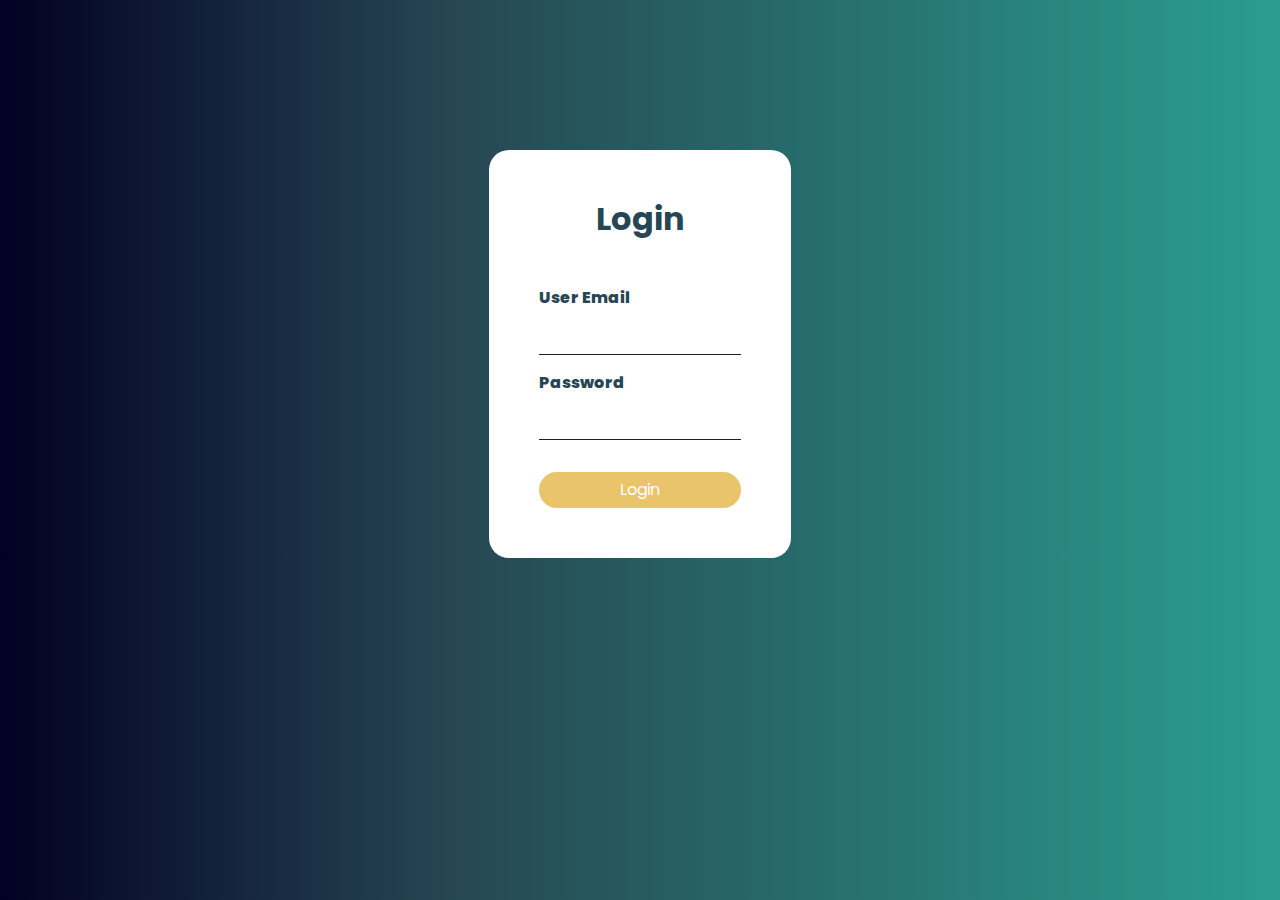
<file: src/main/resources/static/index.html>
<!DOCTYPE html>
<html lang="en">
<head>
    <meta charset="UTF-8">
    <title>Login Form</title>
    <meta name="viewport" content="width=device-width, initial-scale=1.0">
    <link rel="stylesheet" href="assets/bootstrap-5.3.1-dist/css/bootstrap.min.css">
    <link rel="stylesheet" href="assets/css/style.css">
    <link rel="stylesheet" href="https://cdnjs.cloudflare.com/ajax/libs/font-awesome/6.4.2/css/all.min.css">

    <style>
        body{
            background: linear-gradient(90deg, rgba(2,0,36,1) 0%, rgb(38, 70, 83) 35%, rgb(42, 157, 143) 100%);
            color: #264653FF;

        }
        form{
            border-radius: 20px;
            margin-top: 150px !important;
            width: 24% !important;
            background-color: white !important;
            padding: 50px;
        }

        .btn-primary{
            width: 100%;
            border: none;
            border-radius: 50px;
            /*background: linear-gradient(90deg, rgb(231, 111, 81) 0%, rgb(233, 196, 106) 35%, rgb(42, 157, 143) 100%);*/
            background: #e9c46a;
        }

        .form-control{
            color: rgba(0,0,0,.87);
            border-bottom-color: rgba(0,0,0,.42);
            box-shadow: none !important;
            border: none;
            border-bottom: 1px solid;
            border-radius: 4px 4px 0 0;
        }
        h4{
            font-size: 2rem !important;
            font-weight: 700;
        }
        .form-label{
            font-weight: 800 !important;
        }
        @media only screen and (max-width: 600px) {
            form {
                width: 100% !important;
            }
        }
    </style>

</head>
<script src="./JS/jquery-3.7.1.min.js"></script>
<script src="./JS/endPoints.js"></script>
<body>

<!---->
<section id="login-section">
    <div class="container-fluid">
        <form class="mx-auto" id="login-form">
            <h4 class="text-center">Login</h4>
            <div class="mb-3 mt-5">
                <label for="exampleInputEmail1" class="form-label">User Email</label>
                <input type="email" class="form-control" id="email" aria-describedby="emailHelp">
            </div>
            <div class="mb-3">
                <label for="exampleInputPassword1" class="form-label">Password</label>
                <input type="password" class="form-control" id="password">

            </div>
            <!-- <div class="form-check">
                <input class="form-check-input" type="radio" name="flexRadioDefault" id="flexRadioDefault2" checked>
                <label class="form-check-label" for="flexRadioDefault2">
                    Admin
                </label>
            </div>

            <div class="form-check">
                <input class="form-check-input"  type="radio" name="flexRadioDefault" id="flexRadioDefault1">
                <label class="form-check-label" for="flexRadioDefault1">
                    User
                </label>
            </div> -->
            <button class="btn btn-primary mt-3 " type="submit" >
                Login
            </button>
        </form>
    </div>

</section>




<script src="assets/bootstrap-5.3.1-dist/js/bootstrap.min.js"></script>
</body>
</html>
</file>
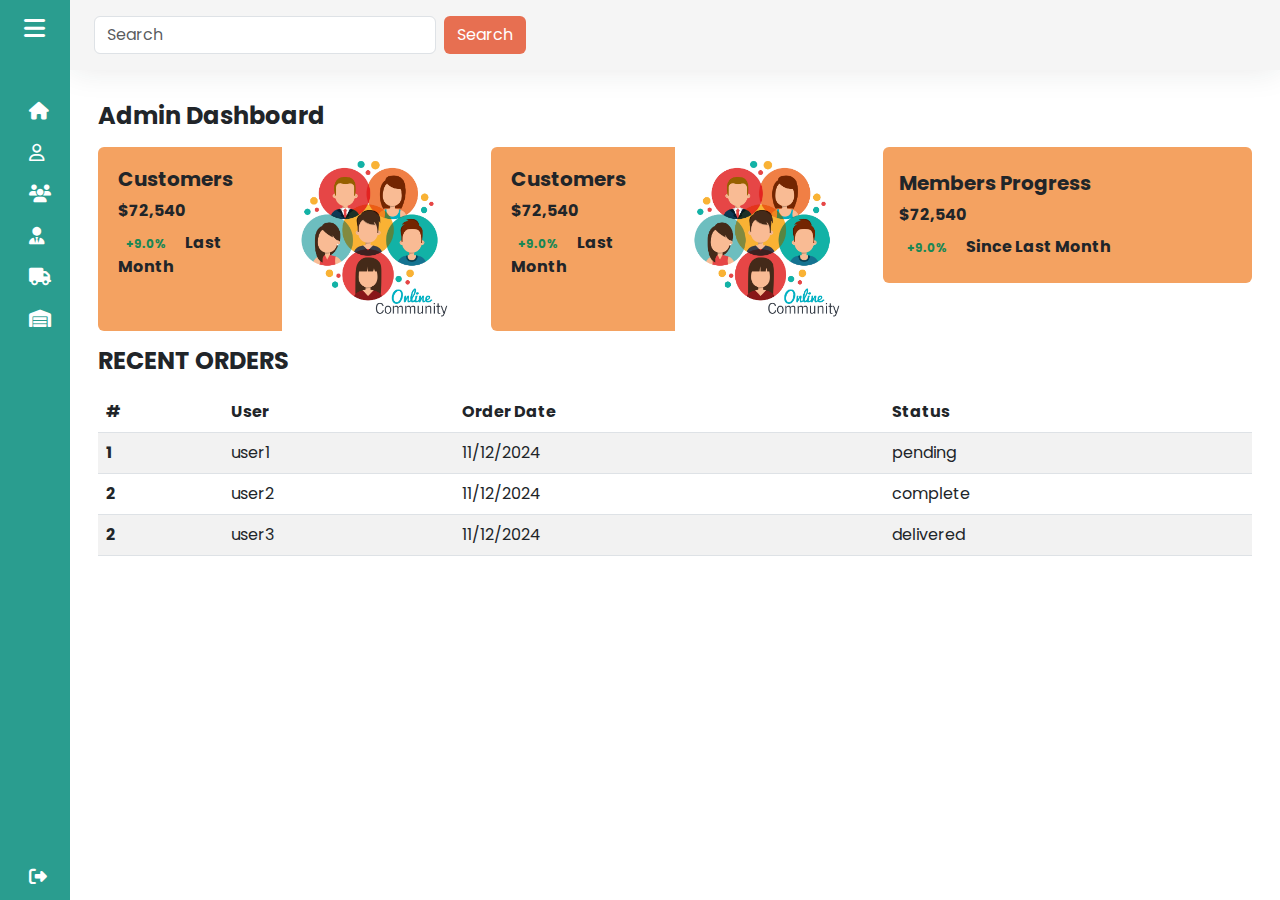
<file: src/main/resources/static/adminDashboard.html>
<!DOCTYPE html>
<html lang="en">
  <head>
    <meta charset="UTF-8" />
    <title>DashBoard</title>
    <link
      rel="stylesheet"
      href="assets/bootstrap-5.3.1-dist/css/bootstrap.min.css"/>
    <link rel="stylesheet" href="assets/css/style.css" />
    <link
      rel="stylesheet"
      href="https://cdnjs.cloudflare.com/ajax/libs/font-awesome/6.5.2/css/all.min.css"/>
  </head>
  <script src="./JS/jquery-3.7.1.min.js"></script>
  <script src="./JS/endPoints.js"></script>
  <body>
    <div class="wrapper" id="dashboard-section">
      <aside id="sidebar">
        <div class="d-flex">
          <button class="toggle-btn" id="toggle-btn" type="button">
            <i class="fa-solid fa-bars"></i>
          </button>
          <div class="sidebar-logo">
            <a href="#">Hello Shoe Shop</a>
          </div>
        </div>

        <ul class="sidebar-nav">
          <li class="sidebar-item">
            <a href="#" id="home-nav" class="sidebar-link">
              <i class="fa-solid fa-house" style="color: #ffffff"></i>
              <span>Home</span>
            </a>
          </li>

          <li class="sidebar-item">
            <a href="#" id="profile-nav" class="sidebar-link">
              <i class="fa-regular fa-user" style="color: #ffffff"></i>
              <span>Profile</span>
            </a>
          </li>
          <li class="sidebar-item">
            <a href="#" id="customer-nav" class="sidebar-link">
              <i class="fa-solid fa-users" style="color: #ffffff"></i>
              <span>Customer</span>
            </a>
          </li>

          <li class="sidebar-item">
            <a href="#" id="employee-nav" class="sidebar-link">
              <i class="fa-solid fa-user-tie" style="color: #ffffff"></i>
              <span>Employee</span>
            </a>
          </li>

          <li class="sidebar-item">
            <a href="#" id="supplier-nav" class="sidebar-link">
              <i class="fa-solid fa-truck" style="color: #ffffff"></i>
              <span>Supplier</span>
            </a>
          </li>

          <li class="sidebar-item">
            <a href="#" id="inventory-nav" class="sidebar-link">
              <i class="fa-solid fa-warehouse" style="color: #ffffff"></i>
              <span>Inventory Service</span>
            </a>
          </li>

        </ul>
        <div class="sidebar-footer">
          <a  id="logout-nav" class="sidebar-link" onclick="logout()">
            <i
              class="fa-solid fa-right-from-bracket"
              style="color: #ffffff"
            ></i>
            <span>Logout</span>
          </a>
        </div>
      </aside>
      <div id="content">

      </div>

    <!---->
    <!--Link-->
    <script src="assets/lib/jquery.min.js"></script>
    <script src="assets/bootstrap-5.3.1-dist/js/bootstrap.min.js"></script>
    <script src="./JS/script.js"></script>
  </body>
</html>
</file>
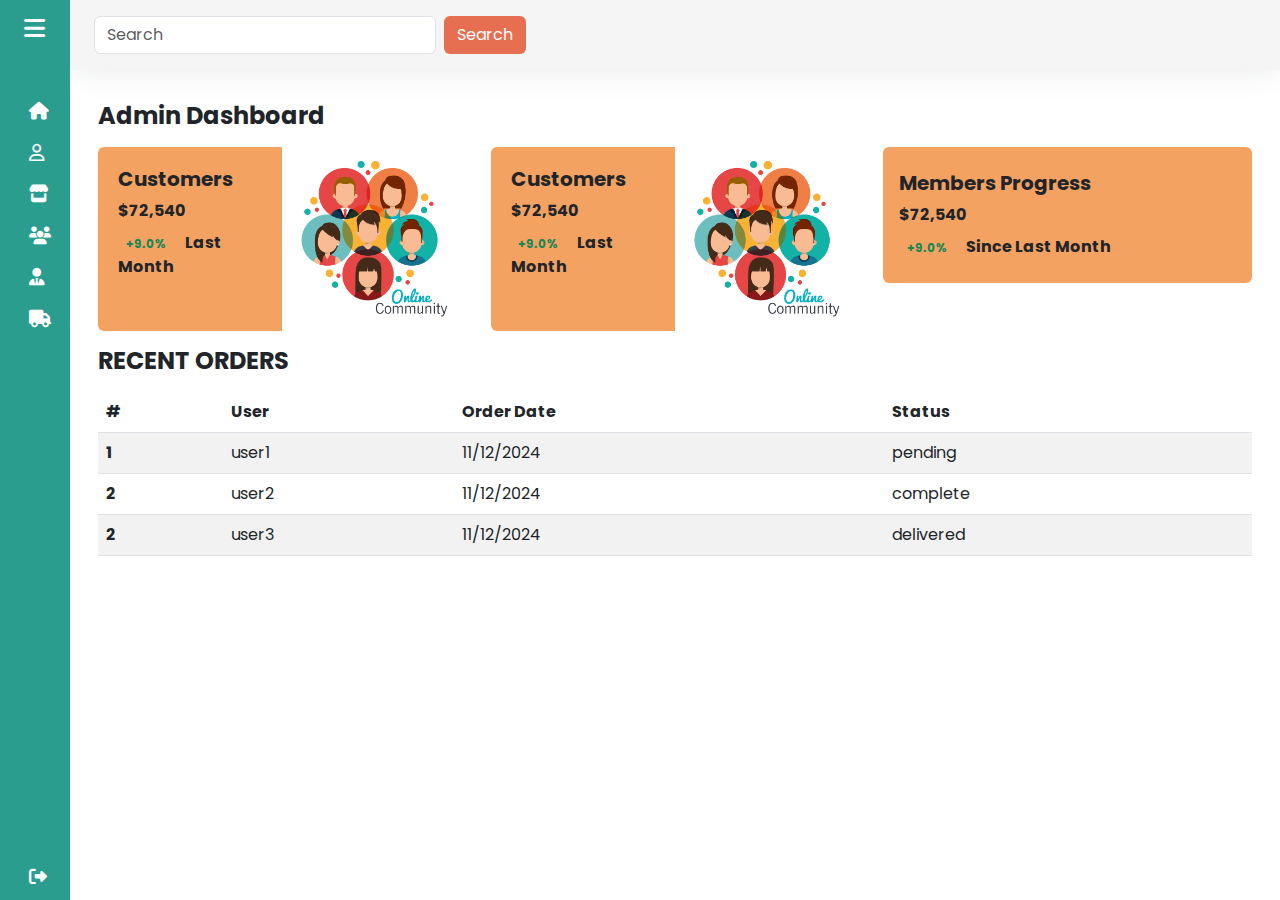
<file: src/main/resources/static/dashboard.html>
<!DOCTYPE html>
<html lang="en">
  <head>
    <meta charset="UTF-8" />
    <title>DashBoard</title>
    <link
      rel="stylesheet"
      href="assets/bootstrap-5.3.1-dist/css/bootstrap.min.css"/>
    <link rel="stylesheet" href="assets/css/style.css" />
    <link
      rel="stylesheet"
      href="https://cdnjs.cloudflare.com/ajax/libs/font-awesome/6.5.2/css/all.min.css"/>
  </head>
  <script src="./JS/jquery-3.7.1.min.js"></script>
  <script src="./JS/endPoints.js"></script>
  <body>
    <div class="wrapper" id="dashboard-section">
      <aside id="sidebar">
        <div class="d-flex">
          <button class="toggle-btn" id="toggle-btn" type="button">
            <i class="fa-solid fa-bars"></i>
          </button>
          <div class="sidebar-logo">
            <a href="#">Hello Shoe Shop</a>
          </div>
        </div>

        <ul class="sidebar-nav">
          <li class="sidebar-item">
            <a href="#" id="home-nav" class="sidebar-link">
              <i class="fa-solid fa-house" style="color: #ffffff"></i>
              <span>Home</span>
            </a>
          </li>

          <li class="sidebar-item">
            <a href="#" id="profile-nav" class="sidebar-link">
              <i class="fa-regular fa-user" style="color: #ffffff"></i>
              <span>Profile</span>
            </a>
          </li>
          <li class="sidebar-item">
            <a href="#" id="store-nav" class="sidebar-link">
              <i class="fa-solid fa-store"></i>
              <span>Store</span>
            </a>
          </li>

          <li class="sidebar-item">
            <a href="#" id="customer-nav" class="sidebar-link">
              <i class="fa-solid fa-users" style="color: #ffffff"></i>
              <span>Customer</span>
            </a>
          </li>

          <li class="sidebar-item">
            <a href="#" id="employee-nav" class="sidebar-link">
              <i class="fa-solid fa-user-tie" style="color: #ffffff"></i>
              <span>Employee</span>
            </a>
          </li>

          <li class="sidebar-item">
            <a href="#" id="supplier-nav" class="sidebar-link">
              <i class="fa-solid fa-truck" style="color: #ffffff"></i>
              <span>Supplier</span>
            </a>
          </li>
        </ul>
        <div class="sidebar-footer">
          <a  id="logout-nav" class="sidebar-link" onclick="logout()">
            <i
              class="fa-solid fa-right-from-bracket"
              style="color: #ffffff"
            ></i>
            <span>Logout</span>
          </a>
        </div>
      </aside>
      <div id="content">

      </div>

    <!---->
    <!--Link-->
    <script src="assets/lib/jquery.min.js"></script>
    <script src="assets/bootstrap-5.3.1-dist/js/bootstrap.min.js"></script>
    <script src="./JS/script.js"></script>
  </body>
</html>
</file>
<file: src/main/resources/static/assets/css/style.css>
/**{*/
/*    padding: 0;*/
/*    margin: 0;*/
/*    box-sizing: border-box;*/
/*}*/


@import url('https://fonts.googleapis.com/css2?family=Poppins:wght@400;600&display=swap');

::after,
::before {
    box-sizing: border-box;
    margin: 0;
    padding: 0;
}

a {
    text-decoration: none;
}

li {
    list-style: none;
}

body {
    font-family: 'Poppins', sans-serif;
}

.wrapper {
    display: flex;
    max-height: fit-content;
    min-height: 100vh;
}
#search-btn{
    background-color: #e76f51;

}
.main {
    display: flex;
    flex-direction: column;
    min-height: 100vh;
    width: 100%;
    overflow: hidden;
    transition: all 0.35s ease-in-out;
    background-color: #fff;
    min-width: 0;
}
.card{
    background-color: #f4a261;
}
.dashboard-img1{
    max-width: 200px;
    width: 100%;
}

.dashboard-img2{
    max-width: 300px;
    width: 100%;
}

#sidebar {
    width: 70px;
    min-width: 70px;
    z-index: 1000;
    transition: all .25s ease-in-out;
    background-color: #2a9d8f;
    display: flex;
    flex-direction: column;
}

#sidebar.expand {
    width: 260px;
    min-width: 260px;
}

.toggle-btn {
    background-color: transparent;
    cursor: pointer;
    border: 0;
    padding: 1rem 1.5rem;
}

.toggle-btn i {
    font-size: 1.5rem;
    color: #FFF;
}

.sidebar-logo {
    margin: auto 0;
}

.sidebar-logo a {
    color: #FFF;
    font-size: 1.15rem;
    font-weight: 600;
}

#sidebar:not(.expand) .sidebar-logo,
#sidebar:not(.expand) a.sidebar-link span {
    display: none;
}

#sidebar.expand .sidebar-logo,
#sidebar.expand a.sidebar-link span {
    animation: fadeIn .25s ease;
}

@keyframes fadeIn {
    0% {
        opacity: 0;
    }

    100% {
        opacity: 1;
    }
}

.sidebar-nav {
    padding: 2rem 0;
    flex: 1 1 auto;
}

a.sidebar-link {
    padding: .625rem 1.625rem;
    color: #FFF;
    display: block;
    font-size: 0.9rem;
    white-space: nowrap;
    border-left: 3px solid transparent;
}

.sidebar-link i,
.dropdown-item i {
    font-size: 1.1rem;
    margin-right: .75rem;
}

a.sidebar-link:hover {
    background-color: rgba(255, 255, 255, .075);
    border-left: 3px solid #3b7ddd;
}

.sidebar-item {
    position: relative;
}

#sidebar:not(.expand) .sidebar-item .sidebar-dropdown {
    position: absolute;
    top: 0;
    left: 70px;
    background-color: #0e2238;
    padding: 0;
    min-width: 15rem;
    display: none;
}

#sidebar:not(.expand) .sidebar-item:hover .has-dropdown+.sidebar-dropdown {
    display: block;
    max-height: 15em;
    width: 100%;
    opacity: 1;
}

#sidebar.expand .sidebar-link[data-bs-toggle="collapse"]::after {
    border: solid;
    border-width: 0 .075rem .075rem 0;
    content: "";
    display: inline-block;
    padding: 2px;
    position: absolute;
    right: 1.5rem;
    top: 1.4rem;
    transform: rotate(-135deg);
    transition: all .2s ease-out;
}

#sidebar.expand .sidebar-link[data-bs-toggle="collapse"].collapsed::after {
    transform: rotate(45deg);
    transition: all .2s ease-out;
}

.navbar {
    background-color: #f5f5f5;
    box-shadow: 0 0 2rem 0 rgba(33, 37, 41, .1);
}

.navbar-expand .navbar-collapse {
    min-width: 200px;
}





@media (min-width: 768px) {}
</file>
